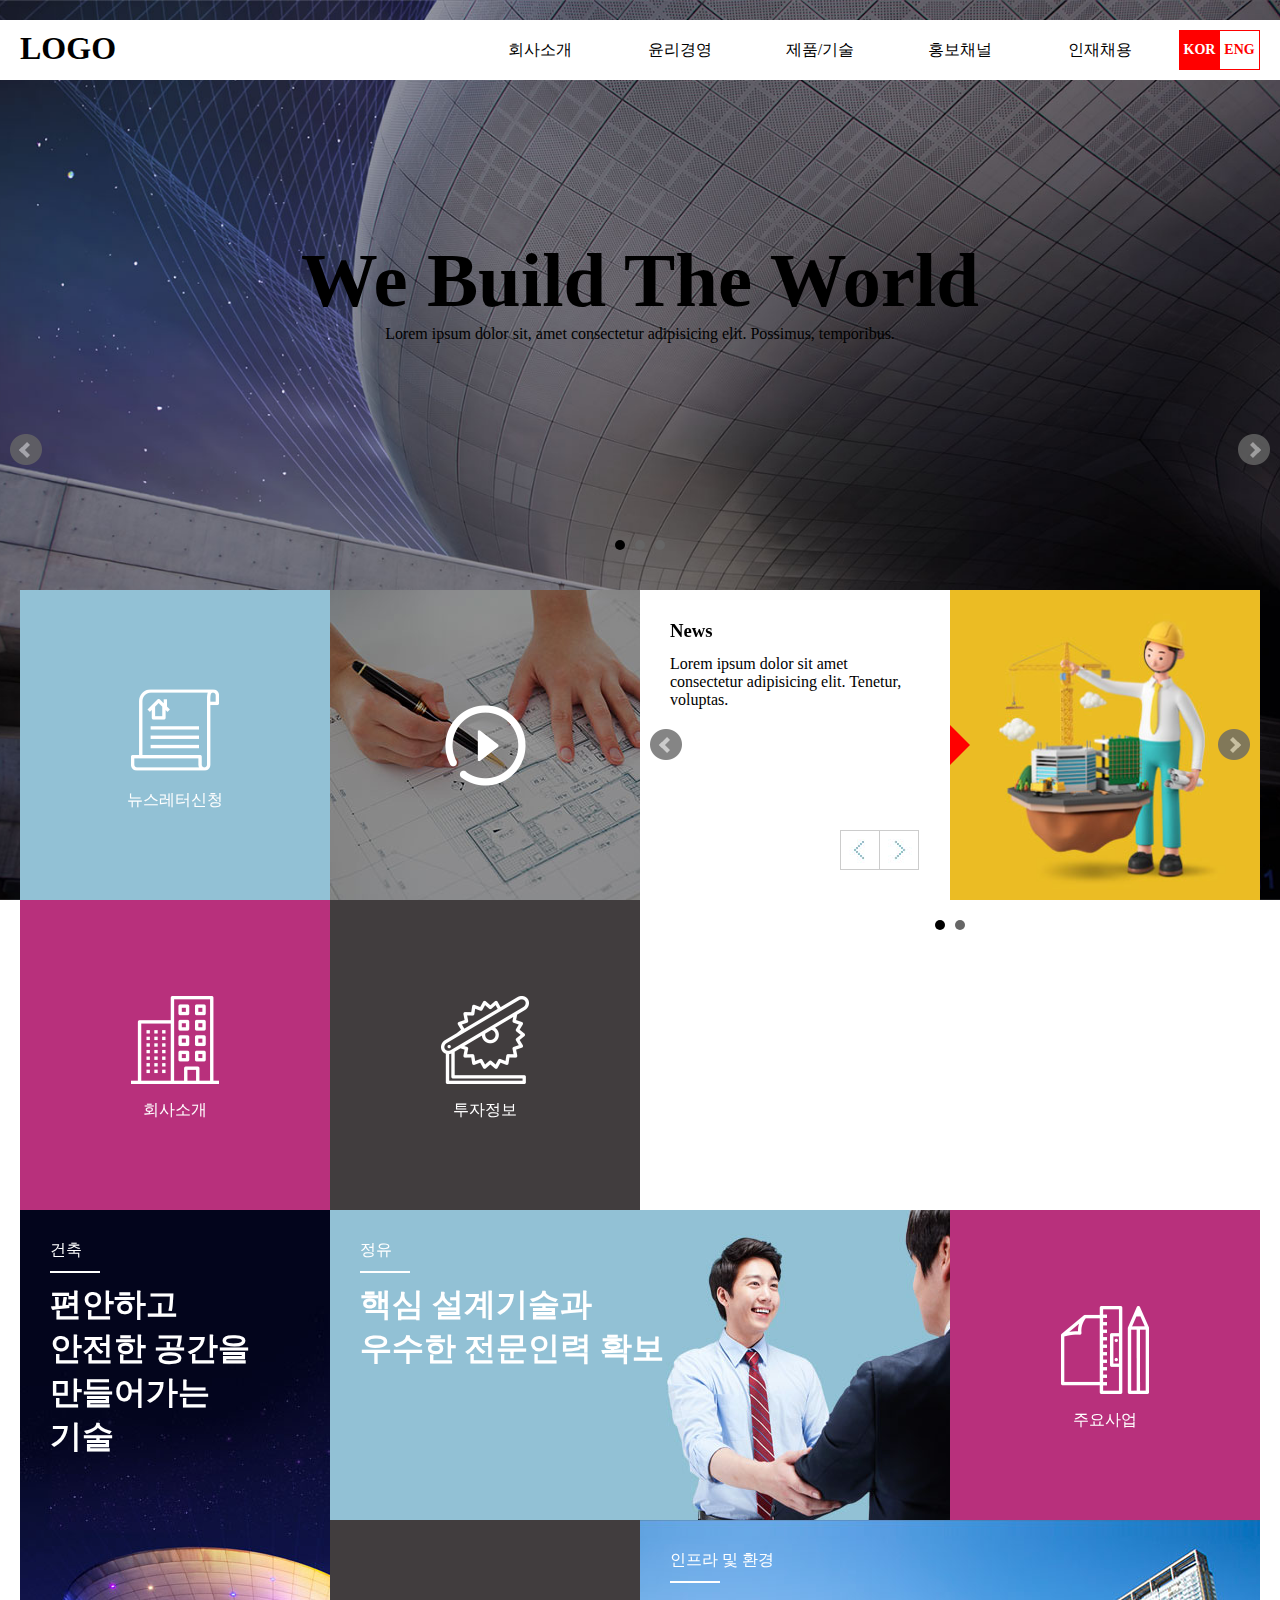
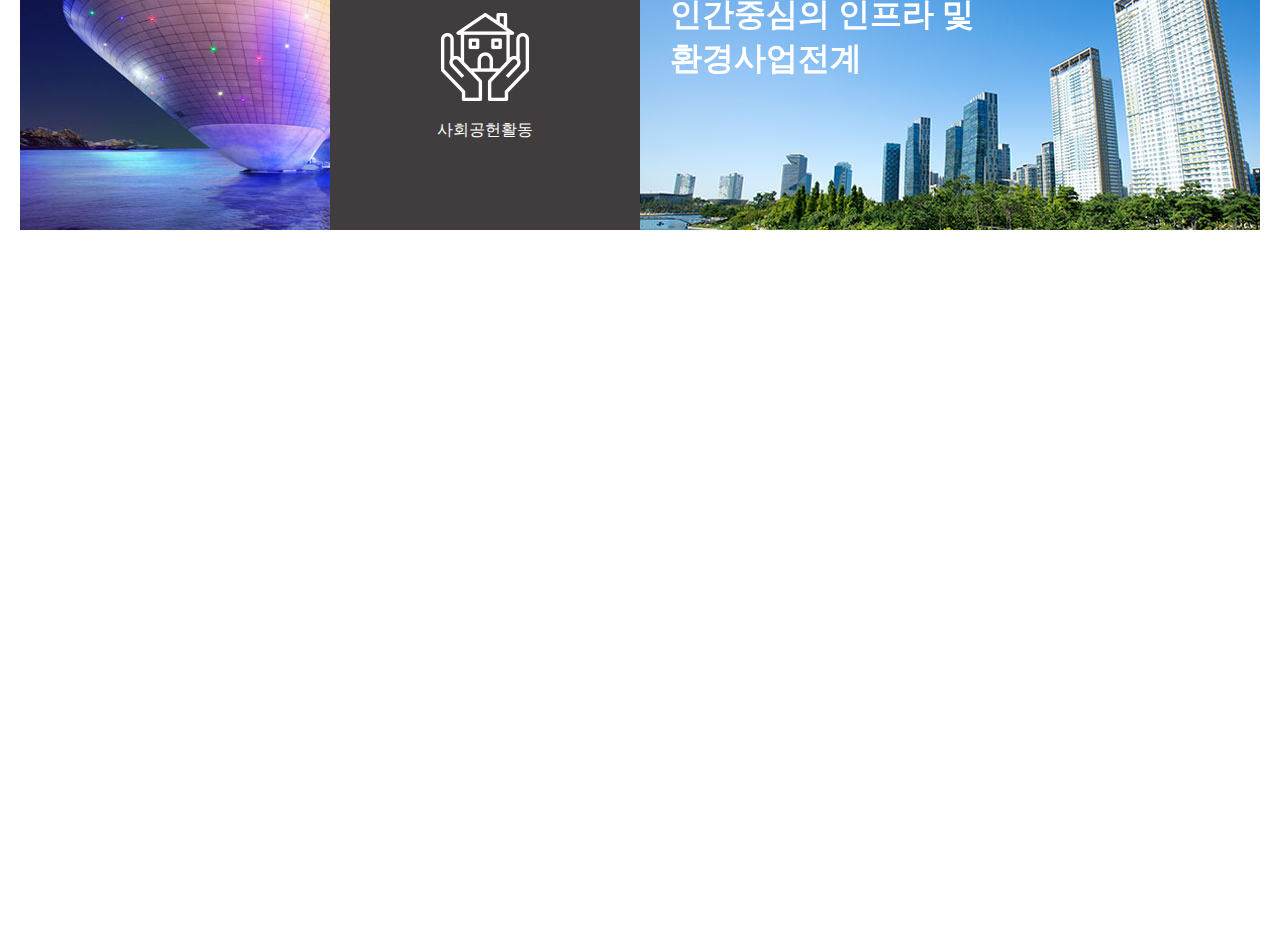
<file: 04company/index.html>
<!DOCTYPE html>
<html lang="ko">
<head>
    <meta charset="UTF-8">
    <meta http-equiv="X-UA-Compatible" content="IE=edge">
    <link rel="shortcut icon" href="images/favicon.ico" type="image/x-icon">
    <meta name="viewport" content="width=device-width, initial-scale=1.0">
    <title>company</title>
    <link rel="stylesheet" href="css/jquery.bxslider.css">
    <link rel="stylesheet" href="css/reset.css">
    <link rel="stylesheet" href="css/animate.css">
    <link rel="stylesheet" href="css/style.css">
    <link rel="stylesheet" href="css/mobile.css">
    <script src="js/jquery-3.1.1.min.js"></script>
    <script src="js/jquery.bxslider.js"></script>
    <script src="js/wow.js"></script>
    <script>
        new WOW().init();
    </script>
    
</head>
<body>
    <header id="header">
        <div class="navbarWrap"> <!-- 1240px ma-->
            <h1><a href="#">LOGO</a></h1>
            <nav class="navbar">
                <ul>
                    <li><a href="#">회사소개</a></li>
                    <li><a href="#">윤리경영</a></li>
                    <li><a href="#">제품/기술</a></li>
                    <li><a href="#">홍보채널</a></li>
                    <li><a href="#">인재채용</a></li>
                </ul>

            </nav>
            <div class="lang">
                <div class="kor active">KOR</div>
                <div class="eng">ENG</div>
            </div>
            <div class="toggle">
                <div class="bar1"></div>
                <div class="bar2"></div>
                <div class="bar3"></div>
            </div>
            <div class="overLayer">1</div>
        </div>
    </header>
    
    <div class="visualWrap">
        <ul class="slider">
            <li style="background-image: url(images/mainimg01.jpg);" class="sImg">
                <!-- <img src="images/mainimg01.jpg" alt="" class="img1"> -->
                <div class="txtBody">
                    <h2 class="txt">We Build The World</h2>
                    <p class="stxt">Lorem ipsum dolor sit, amet consectetur adipisicing elit. Possimus, temporibus.</p>
                </div>
            </li>
            <li style="background-image: url(images/mainimg02.jpg);" class="sImg">
                <!-- <img src="images/mainimg02.jpg" alt="" class="img1"> -->
                <div class="txtBody">
                    <h2 class="txt">We Build The World</h2>
                    <p class="stxt">Lorem ipsum dolor sit, amet consectetur adipisicing elit. Possimus, temporibus.</p>
                </div>
            </li>
            <li style="background-image: url(images/mainimg01.jpg);" class="sImg">
                <!-- <img src="images/mainimg01.jpg" alt="" class="img1"> -->
                <div class="txtBody">
                    <h2 class="txt">We Build The World</h2>
                    <p class="stxt">Lorem ipsum dolor sit, amet consectetur adipisicing elit. Possimus, temporibus.</p>
                </div>
            </li>
        </ul>
    </div>
    <div class="contents">
        <ul>
            <li>
                <a href="#">
                    <div class="card">
                       <img src="images/icon01_01.png" alt="">
                       <p>뉴스레터신청</p>
                    </div>
                </a>
            </li>
            <li style="background-image: url(images/img01_01.jpg);">
                <!-- <img src="images/img01_01.jpg" alt=""> -->
                <a href="#">
                    <img src="images/icon01_06.png" alt="">
                </a>
            </li>
            <li class="news">
               <!-- 3  -->
                <ul class="nSlider">
                    <li class="item">
                        <!-- 1  -->
                        <ul>
                            <li>
                                <p>Lorem ipsum dolor sit amet consectetur adipisicing elit. Tenetur, voluptas.</p>
                            </li>
                            <li><img src="images/img01_02.jpg" alt=""></li>
                        </ul>
                    </li>
                    <li class="item">
                        <!-- 2  -->
                        <ul>
                            <li>
                                <p>2 Lorem ipsum dolor sit amet consectetur adipisicing elit. Exercitationem, praesentium.</p>
                            </li>
                            <li><img src="images/img01_02.jpg" alt=""></li>
                        </ul>
                    </li>
                
                </ul>
               <h3 class="title"> News</h3>
               <div class="btnWrap">
                   <div class="left"><img src="images/btn01_01.jpg" alt=""></div>
                   <div class="right"><img src="images/btn01_02.jpg" alt=""></div>
               </div>



            </li>
            <li class="wow fadeInLeft">
                <a href="#">
                    <div class="card">
                       <img src="images/icon01_02.png" alt="">
                       <p>회사소개</p>
                    </div>
                </a>
            </li>
            <li>
                <a href="#">
                    <div class="card">
                       <img src="images/icon01_03.png" alt="">
                       <p>투자정보</p>
                    </div>
                </a>
            </li>
            <li  class="wow fadeInRight" data-wow-offset="100" style="background-image: url(images/img01_03.jpg);">
                <!-- 6 -->
                <a href="#" class="flex-none pt30 pl30">
                    <div class="txtCard">
                        <p>전력 및 에너지 플렌트</p>
                        <h3>세상을 밝히는<br>빛과 에너지</h3>
                    </div>
                </a>
            </li>
            <li style="background-image: url(images/img01_06.jpg);">
                <!-- 7 -->
                <a href="#" class="flex-none pt30 pl30">
                    <div class="txtCard">
                        <p>건축</p>
                        <h3>편안하고<br>안전한 공간을<br>만들어가는<br> 기술</h3>
                    </div>
                </a>
            </li>
            <li style="background-image: url(images/img01_04.jpg);">
                <!-- 8 -->
                <a href="#" class="flex-none pt30 pl30">
                    <div class="txtCard">
                        <p>정유</p>
                        <h3>핵심 설계기술과<br>우수한 전문인력 확보</h3>
                    </div>
                </a>
            </li>
            <li>
                <a href="#">
                    <div class="card">
                       <img src="images/icon01_04.png" alt="">
                       <p>주요사업</p>
                    </div>
                </a>
            </li>
            <li>
                <a href="#">
                    <div class="card">
                       <img src="images/icon01_05.png" alt="">
                       <p>사회공헌활동</p>
                    </div>
                </a>
            </li>
            <li style="background-image: url(images/img01_05.jpg);">
                <!-- 11 -->
                <a href="#" class="flex-none pt30 pl30">
                    <div class="txtCard">
                        <p>인프라 및 환경</p>
                        <h3>인간중심의 인프라 및 <br>환경사업전계</h3>
                    </div>
                </a>
            </li>
        </ul>
    </div>
    <div class="container">
        <div class="section">
            <h4>비젼</h4>
            <p>VISION 2022</p>
            <ul class="ban">
                <li class="wow fadeInDown">
                    <div class="card">
                        <img src="images/banner_icon01_01.png" alt="">
                        <div class="card-body">
                            <h3>Engineering</h3>
                            <p>Lorem ipsum dolor sit amet consectetur adipisicing elit. Est, iure?</p>
                        </div>
                    </div>
                </li>
                <li class="wow fadeInDown" data-wow-delay="0.2s">
                    <div class="card">
                        <img src="images/banner_icon01_02.png" alt="">
                        <div class="card-body">
                            <h3>Engineering</h3>
                            <p>Lorem ipsum dolor sit amet consectetur adipisicing elit. Est, iure?</p>
                        </div>
                    </div>
                </li>
                <li class="wow fadeInDown" data-wow-delay="0.4s">
                    <div class="card">
                        <img src="images/banner_icon01_03.png" alt="">
                        <div class="card-body">
                            <h3>Engineering</h3>
                            <p>Lorem ipsum dolor sit amet consectetur adipisicing elit. Est, iure?</p>
                        </div>
                    </div>
                </li>
                <li class="wow fadeInDown"  data-wow-delay="0.6s">
                    <div class="card">
                        <img src="images/banner_icon01_04.png" alt="">
                        <div class="card-body">
                            <h3>Engineering</h3>
                            <p>Lorem ipsum dolor sit amet consectetur adipisicing elit. Est, iure?</p>
                        </div>
                    </div>
                </li>
            </ul>
        </div>
    </div>





    <script src="js/script.js"></script>
</body>
</html>
</file>
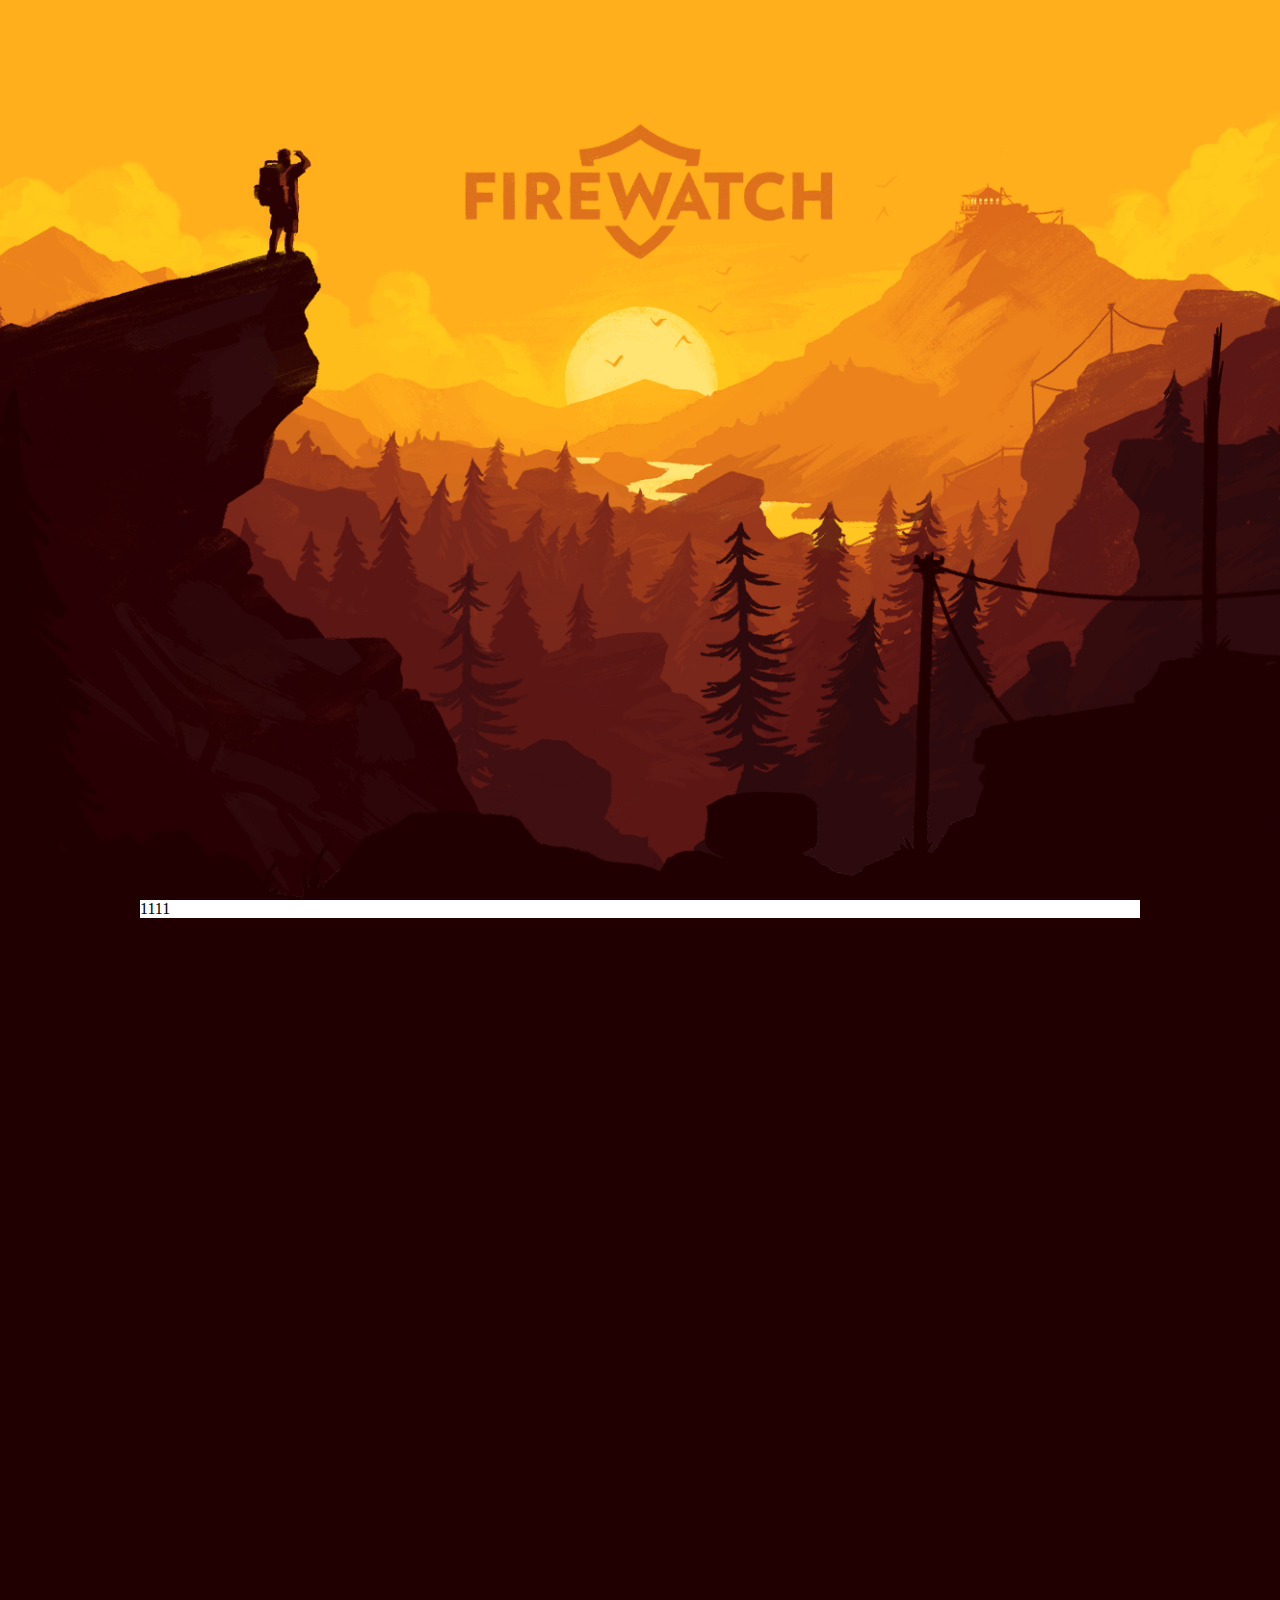
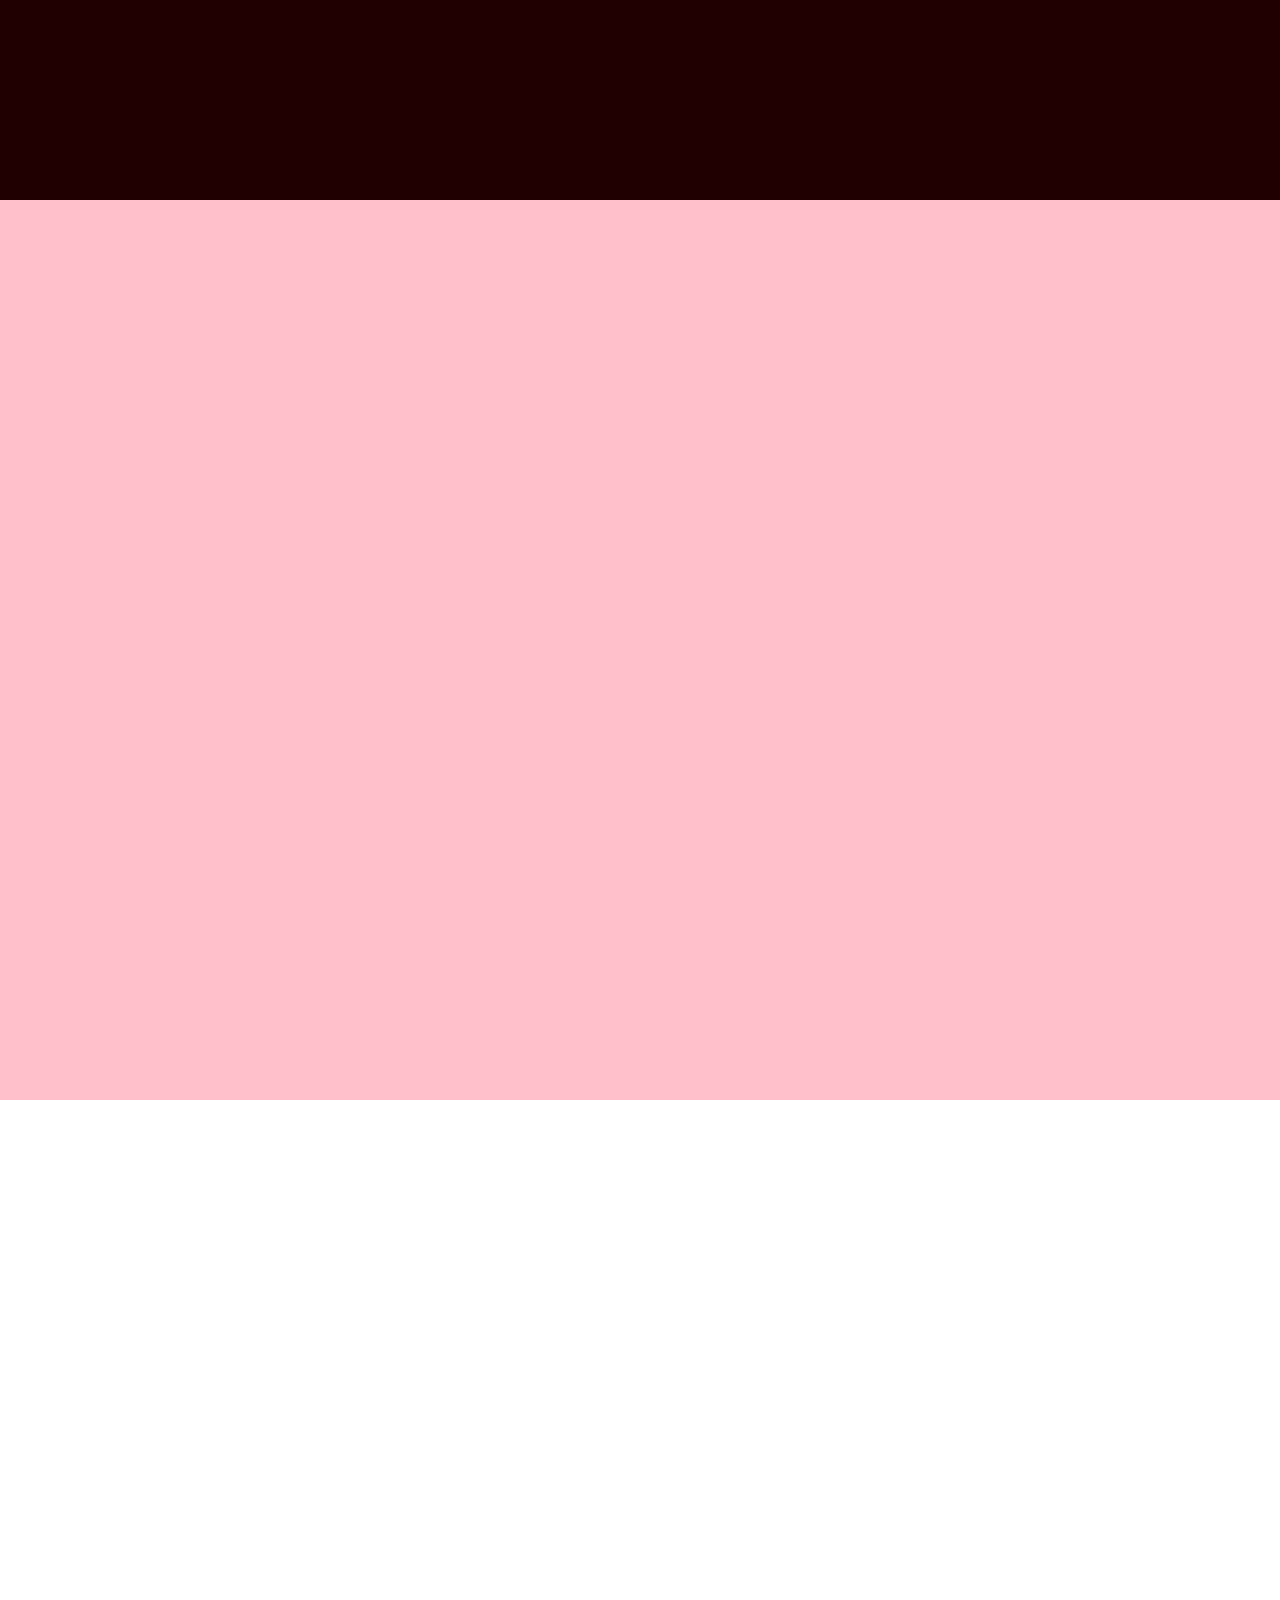
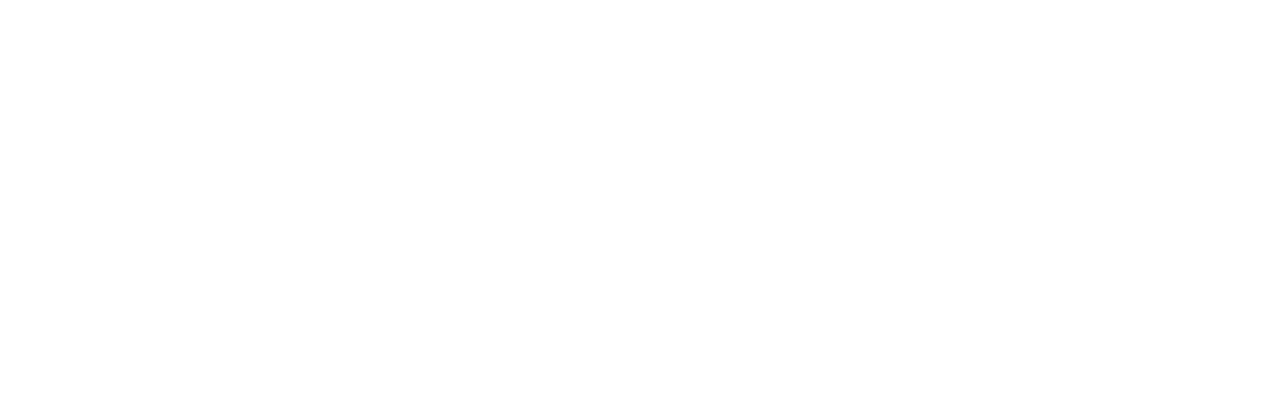
<file: 05parallax/index.html>
<!DOCTYPE html>
<html lang="ko">
<head>
    <meta charset="UTF-8">
    <meta http-equiv="X-UA-Compatible" content="IE=edge">
    <meta name="viewport" content="width=device-width, initial-scale=1.0">
    <title>:::PARALLAX:::</title>
    <link rel="shortcut icon" href="images/favicon.ico" type="image/x-icon">
    <link rel="stylesheet" href="css/reset.css">
    <link rel="stylesheet" href="css/style.css">
</head>
<body>
    <div class="header">
        <div class="layer pic0" data-speed="4"></div>
        <div class="layer pic1" data-speed="5"></div>
        <div class="layer pic2" data-speed="4"></div>
        <div class="layer pic3" data-speed="7"></div>
        <div class="layer pic4" data-speed="8"></div>
        <div class="layer pic5" data-speed="20"></div>
        <div class="layer pic6" data-speed="40"></div>
        <div class="layer pic7" data-speed="60"></div>
        <div class="layer pic8" data-speed="70"></div>
    </div>
    <div class="container brown">
        <div class="conWrap">1111</div>
    </div>
    <div class="container pink">

    </div>
    <div class="container">

    </div>
    <script src="js/script.js"></script>
</body>
</html>
</file>
<file: 04company/css/style.css>
@charset "utf-8";

/* header */
.toggle{display: none;}

#header{position: absolute;z-index:1;width: 100%;top:20px;background: #fff;padding:10px 0;}
#header.fixed{position: fixed;top: 0;padding: 5px 0;box-shadow: 0 0 10px rgba(0,0,0,0.5);}
#header .navbarWrap{
    width: 1240px;margin: 0 auto;
    display: flex;
}
#header .navbar{margin-left: auto;margin-right:10px;}
#header .navbar ul{display: flex;width: 700px;}
#header .navbar li{width: calc( 100% / 5 );position: relative;}
/* #header .navbar li:after{content:"";display:block;width: 100%;background:red;height: 3px;opacity: 0;transition: 0.3s;}
#header .navbar li:hover:after{opacity: 1;} */
/* #header .navbar li:after{content:"";position: absolute;;width:0;background:red;height: 3px;transition: 0.3s;left: 0;}
#header .navbar li:hover:after{width: 100%;} */
#header .navbar li:after{
    content:"";position: absolute;width: 100%;background:red;height: 3px;transition: 0.3s;
    transform:scaleX(0);
}
#header .navbar li:hover:after{transform:scaleX(1)}

#header .navbar li a{height: 40px;display: flex;justify-content: center;align-items: center;}


#header .lang{display: flex;width: 80px;}
#header .lang .kor,
#header .lang .eng
{
    width: 80px;height: 40px;display: flex;justify-content: center;align-items: center;border: 1px solid #f00;margin-left: -1px;
    background: #fff;font-size: 14px;color:#f00;font-weight: bold;cursor: pointer;
}

#header .lang .active{background: #f00;color:white}


/* visual */
/* .visualWrap{min-height:800px} */
.visualWrap .bx-wrapper {
    -moz-box-shadow: 0 0 0px #ccc;
    -webkit-box-shadow: 0 0 0px #ccc;
    box-shadow: 0 0 0px #ccc;
    border: 0 none;
    margin-bottom: 0;
}
.visualWrap .sImg{
    height: 100vh;
    background-position: center;
    background-repeat: no-repeat;
    background-size: cover;
    min-height:800px;
    display: flex;justify-content: center;align-items: center;
}
.visualWrap .bx-wrapper .bx-pager{bottom: 350px;}
.visualWrap .txtBody{text-align: center;transform: translateY(-160px);}
.visualWrap .txtBody .txt{font-size: 6vw;}
.visualWrap .txtBody .stxt{width: 80vw;}


/* contents */
.contents{width: 1240px;margin: 0 auto;margin-top: -310px; margin-bottom: 60px;}
.contents>ul{display: flex;flex-wrap:wrap;position: relative;}
.contents>ul>li{width: 25%;height: 310px;}
.contents>ul>li:nth-child(1){background: #92C1D5;}
.contents>ul>li:nth-child(2){}
.contents>ul>li:nth-child(3){width: 50%;background: #ccc;}
.contents>ul>li:nth-child(4){background: #B8307C;}
.contents>ul>li:nth-child(5){background: #413D3E;}
.contents>ul>li:nth-child(6){width: 50%;}
.contents>ul>li:nth-child(7){height: 620px;}
.contents>ul>li:nth-child(8){width: 50%;}
.contents>ul>li:nth-child(9){background: #B8307C;}
.contents>ul>li:nth-child(10){background: #413D3E;position: absolute;bottom: 0;right: 620px;}
.contents>ul>li:nth-child(11){width: 50%;position: absolute;right: 0;bottom: 0;}


/* .contents>ul>li:nth-child(2n){background: skyblue;}
.contents>ul>li:nth-child(2n+1){background: pink;} */

.contents>ul>li>a{
    height: 100%;display: flex;
    justify-content: center;align-items: center;
}

.contents .card img{margin: 0 auto;margin-bottom: 10px;}
.contents .card p{color: white;text-align: center;}

.contents .txtCard{color:white}
.contents .txtCard p{}
.contents .txtCard p:after{
    content:"";display: block;
    width: 50px;height: 2px;background:white;
    margin:10px 0;
}
.contents .txtCard h3{font-size: 2em;}

.contents .news{position: relative;}
.contents .news .item ul{display: flex;}
.contents .news .item ul>li{width: 50%;background: white;}
.contents .news .item ul>li:nth-child(1){
    padding-top:65px;padding-left: 30px;padding-right: 30px;position: relative;
}
.contents .news .item ul>li:nth-child(1):after{
    content:"";display: block;
    /* width:30px;height: 30px;background: #f00; */
    border-width:20px;
    border-color:transparent transparent transparent red;
    border-style:solid;
    position: absolute;
    right: -40px;top: 50%;
    transform:translateY(-50%)

}


.contents .news .bx-wrapper {
    -moz-box-shadow: 0 0 0px #ccc;
    -webkit-box-shadow: 0 0 0px #ccc;
    box-shadow: 0 0 0px #ccc;
    border: 0 none;
    margin-bottom: 0;
}
.contents .news .title{
    position: absolute;
    top: 30px;left: 30px;
}
.contents .news .btnWrap{
    position: absolute;
    display: flex;
    bottom: 30px;
    left: 200px;
    border: 1px solid #ccc;
}
.contents .news .btnWrap .left{border-right: 1px solid #ccc;}



/* vision  */
.container{
    background: url(../images/contentsbg01.jpg) no-repeat center fixed;
    _height: 750px;background-size: cover;color:white;padding:70px 0;
}
.container .section{width: 1240px;margin: 0 auto}
.container .section>h4{text-align: center;}
.container .section>h4:after{
    content:"";display: block;width: 50px;height: 2px;background: white;
    margin: 20px auto;
}
.container .section>p{text-align: center;font-size: 2em;margin-bottom: 40px;}
.container .section .ban{display: flex;justify-content: space-between;}
.container .section .ban li{
    width: calc( ( 100% - 45px ) / 4);cursor: pointer;
    transition:0.3s
}
.container .section .ban li:hover{transform: translate(-10px,-10px);}

.container .section .card{padding: 70px 0; background: orange;border-radius:10px;}
.container .section .card img{display: block;margin: 0 auto}
.container .section .card h3{text-align: center;}
.container .section .card .card-body{padding: 20px 40px;text-align: center;}

/* common  */
.flex-none{display: block !important;}
.pt30{padding-top: 30px !important;}
.pl30{padding-left: 30px !important;}
</file>
<file: 04company/css/mobile.css>
@charset "utf-8";

@media screen and (max-width:768px){

    /* header */
    #header{top:0;z-index: 99999;}
    #header .lang{position: fixed;right: 16px;bottom: 16px;display: none;}
    #header .navbarWrap{
        width: 100%;padding:0 20px
    }
    #header .navbar{
        position: fixed;margin:initial;
        width: 70%;height: 100%;
        background: #eee;
        top:0;left: -100%;transition:0.3s;
        display: flex;justify-content: center;align-items: center;
        z-index:11;box-shadow: 0 0 20px rgba(0,0,0,1);
    }
     .overLayer{
         position: fixed;width: 100%;height: 100%;background: rgba(0,0,0,0.5);left: 0;top: 0;z-index:10;
         display: none;
        }
    
    #header .navbar ul{
        display: block;width:80%;
    }
    #header .navbar li{width: 100%;font-weight: bold;}
    #header .navbar li:after{display: none;}
    #header .navbar li a{color:#666;font-size:20px}

    .toggle{
        display: block;position: fixed;top:18px;right:16px;
        width: 24px;height: 24px;cursor: pointer;
        display: flex;justify-content: center;align-items: center;z-index: 999999;
        }
    .toggle div{
        width: 20px;height: 2px;background: #000;
        position: absolute;transition:0.3s;
    }
    .toggle .bar1{transform: translateY(-6px);}
    .toggle .bar3{transform: translateY(6px);}

    .toggle.active .bar1{transform: rotate(45deg) translateY(0);}
    .toggle.active .bar2{opacity:0}
    .toggle.active .bar3{transform: rotate(-45deg)  translateY(0);}
    




    /* visual */
    .visualWrap{height: 85vh;}
    .visualWrap .sImg{height: 85vh;min-height: initial;}
    .visualWrap .bx-wrapper .bx-pager{bottom:10px}
    .visualWrap .txtBody{text-align: left;transform: translateY(0);}
    .visualWrap .bx-controls{display: none;}

    /* content */
    .contents{margin-top: 0;width: 100%;}
    .contents>ul>li{height: 15vh;width: 50%;order:10;background-position: center;background-size: cover;background-repeat: no-repeat;}
    .contents>ul>li:nth-child(1){order:1;width: 25%;height: initial;padding: 20px 0;}
    .contents>ul>li:nth-child(2){display: none;}
    .contents>ul>li:nth-child(3){order:5;width: 100%;height: 250px;}
    .contents>ul>li:nth-child(4){order:2;width: 25%;height: initial;padding: 20px 0;}
    .contents>ul>li:nth-child(5){order:3;width: 25%;height: initial;padding: 20px 0;}
    .contents>ul>li:nth-child(6){width: 100%;height: 250px;}
    .contents>ul>li:nth-child(7){display: none;width: 100%;}
    .contents>ul>li:nth-child(8){width: 100%;height: 250px;}
    .contents>ul>li:nth-child(9){order:4;width: 25%;height: initial;padding: 20px 0;}
    .contents>ul>li:nth-child(10){display: none;}
    .contents>ul>li:nth-child(11){width: 100%;position: relative;height: 250px;}

    .contents .card img{width: 50%;}



    /* vision  */
    .container .section{width:100%;padding: 0 16px;}
    .container .section .ban{flex-wrap:wrap;}
    .container .section .ban li{
        width: calc( ( 100% - 15px ) / 2);
        margin-bottom: 20px;
    }
    .container .section .card{padding: 20px 0;}

}
</file>
<file: 05parallax/css/style.css>
@charset "utf-8";

/* body{height: 400vh;} */
div.header{
    width: 100vw;height: 100vh;background: #feae1b;overflow: hidden;
    position: relative;
}
.header .layer{
    width: 100vw;height: 100vh;
    background-position: center;
    background-repeat: no-repeat;
    background-size: auto 1000px;
    position: absolute;transition:0.3s;
    transform-origin: center;
}
.header .layer.pic0{
    background-image: url(../images/parallax0.png);
}
.header .layer.pic1{
    background-image: url(../images/parallax1.png);
    transform: translateY(0px);
}
.header .layer.pic2{
    background-image: url(../images/parallax2.png);
    
}
.header .layer.pic3{
    background-image: url(../images/parallax3.png);
    
}
.header .layer.pic4{
    background-image: url(../images/parallax4.png);
    
}
.header .layer.pic5{
    background-image: url(../images/parallax5.png);
    
}
.header .layer.pic6{
    background-image: url(../images/parallax6.png);
    
}
.header .layer.pic7{
    background-image: url(../images/parallax7.png);
    
}
.header .layer.pic8{
    background-image: url(../images/parallax8.png);
    
}



div.container{width: 100vw;height: 100vh;;}
.conWrap{width: 1000px;margin: 0 auto;background: #fff;}



.brown{background: #210002;}
.gray{background: gray;}
.pink{background: pink;}
</file>
